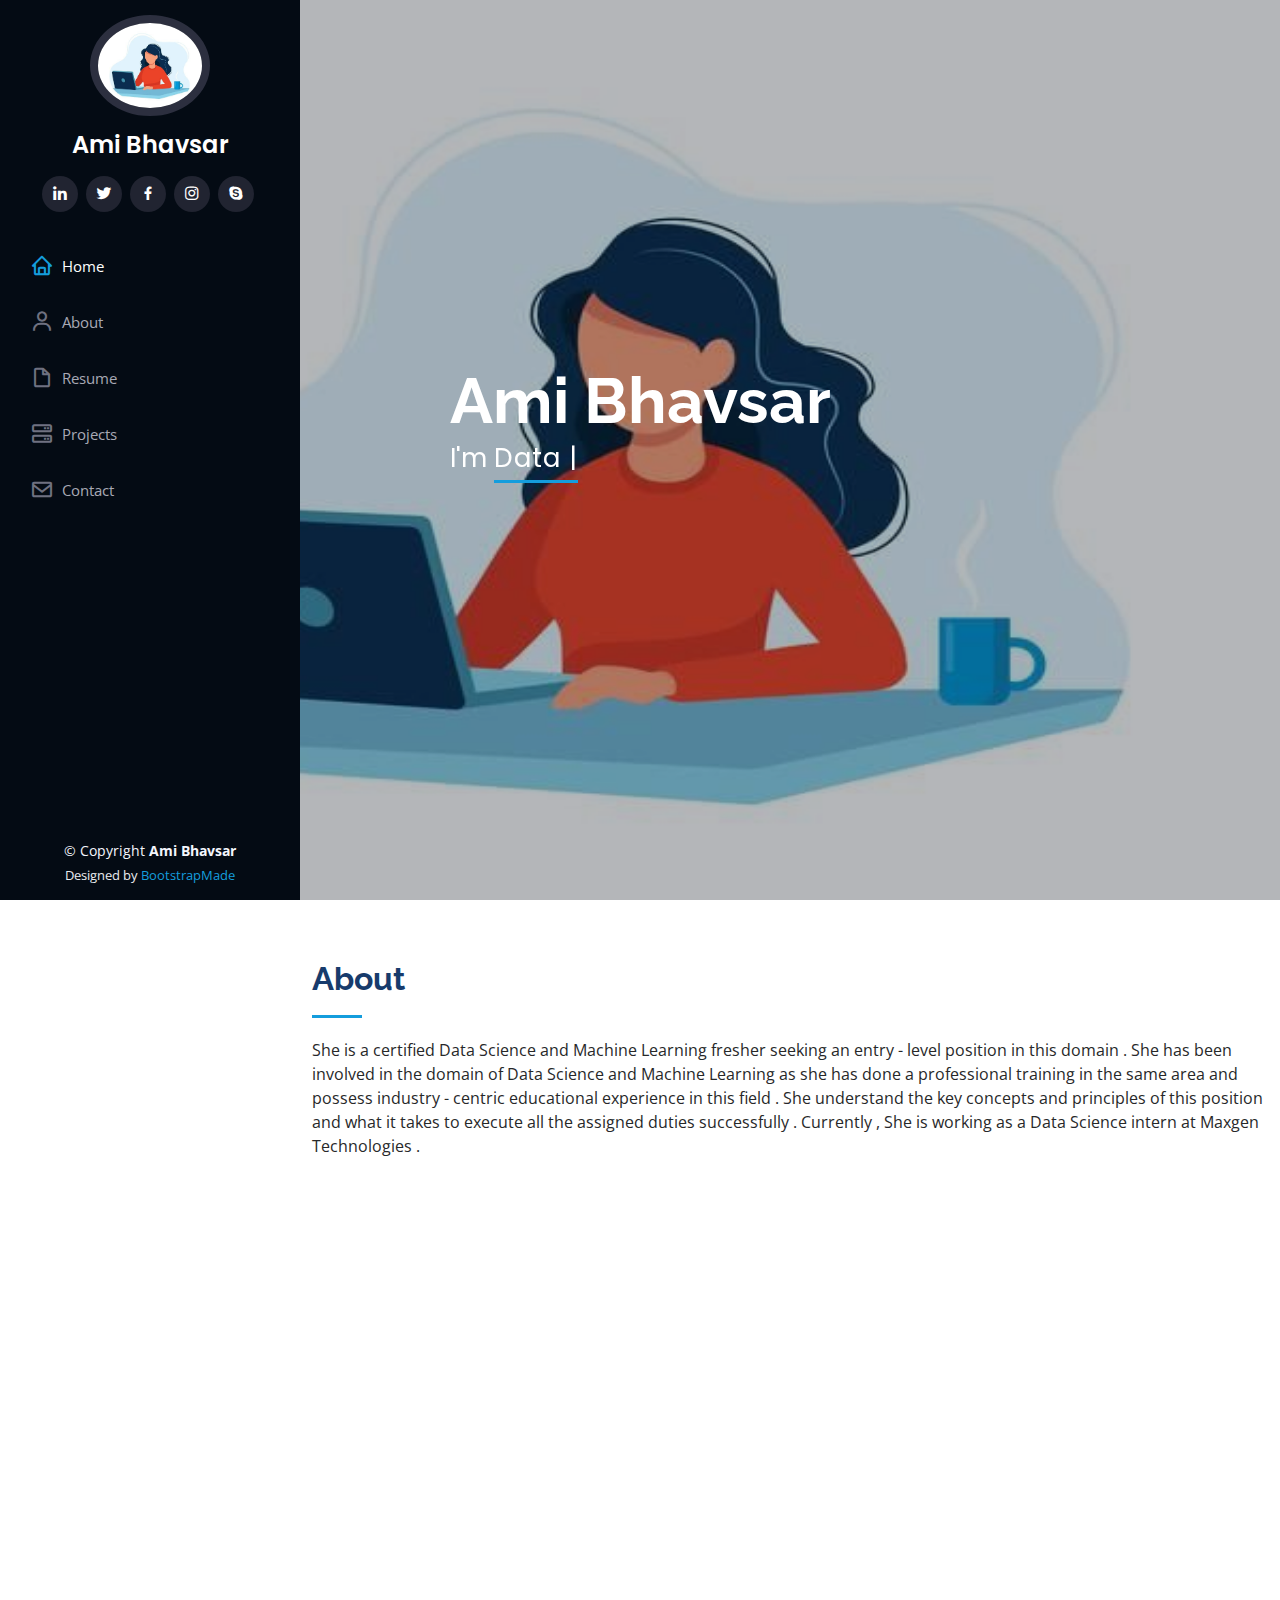
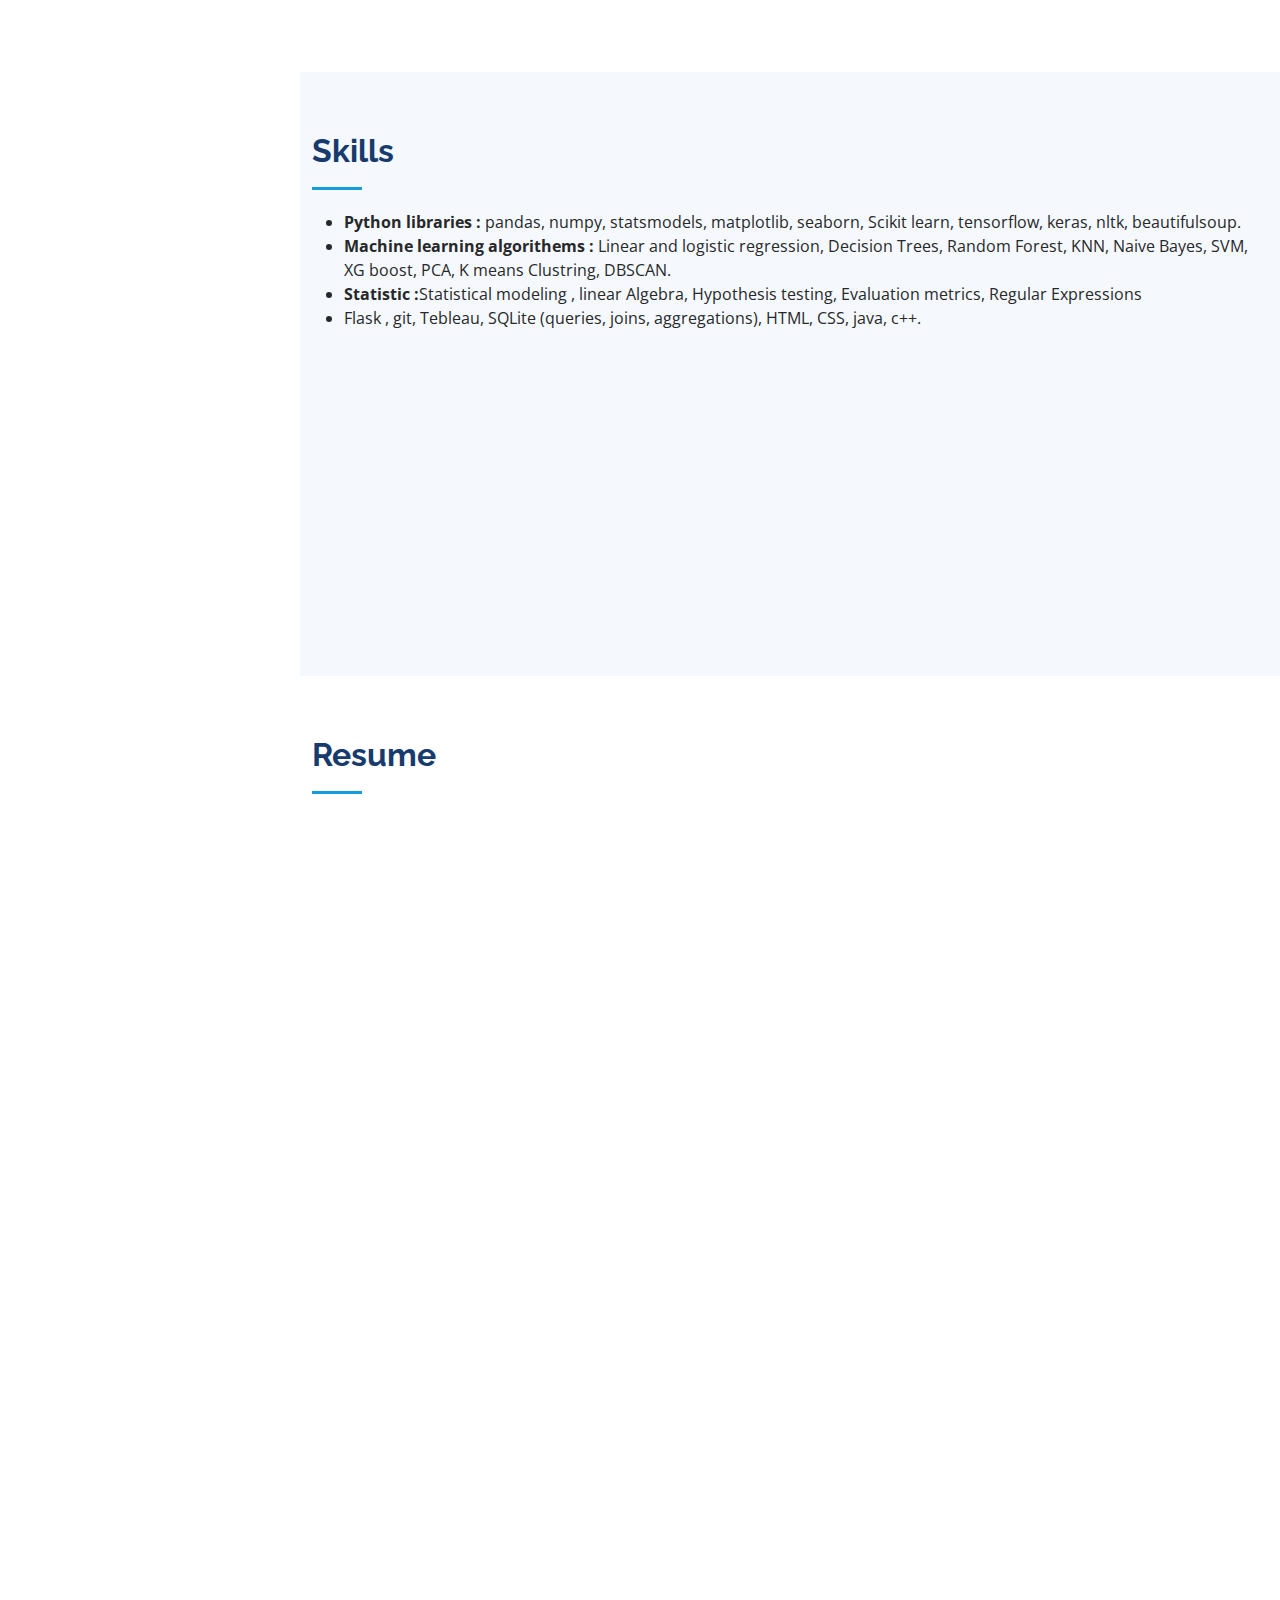
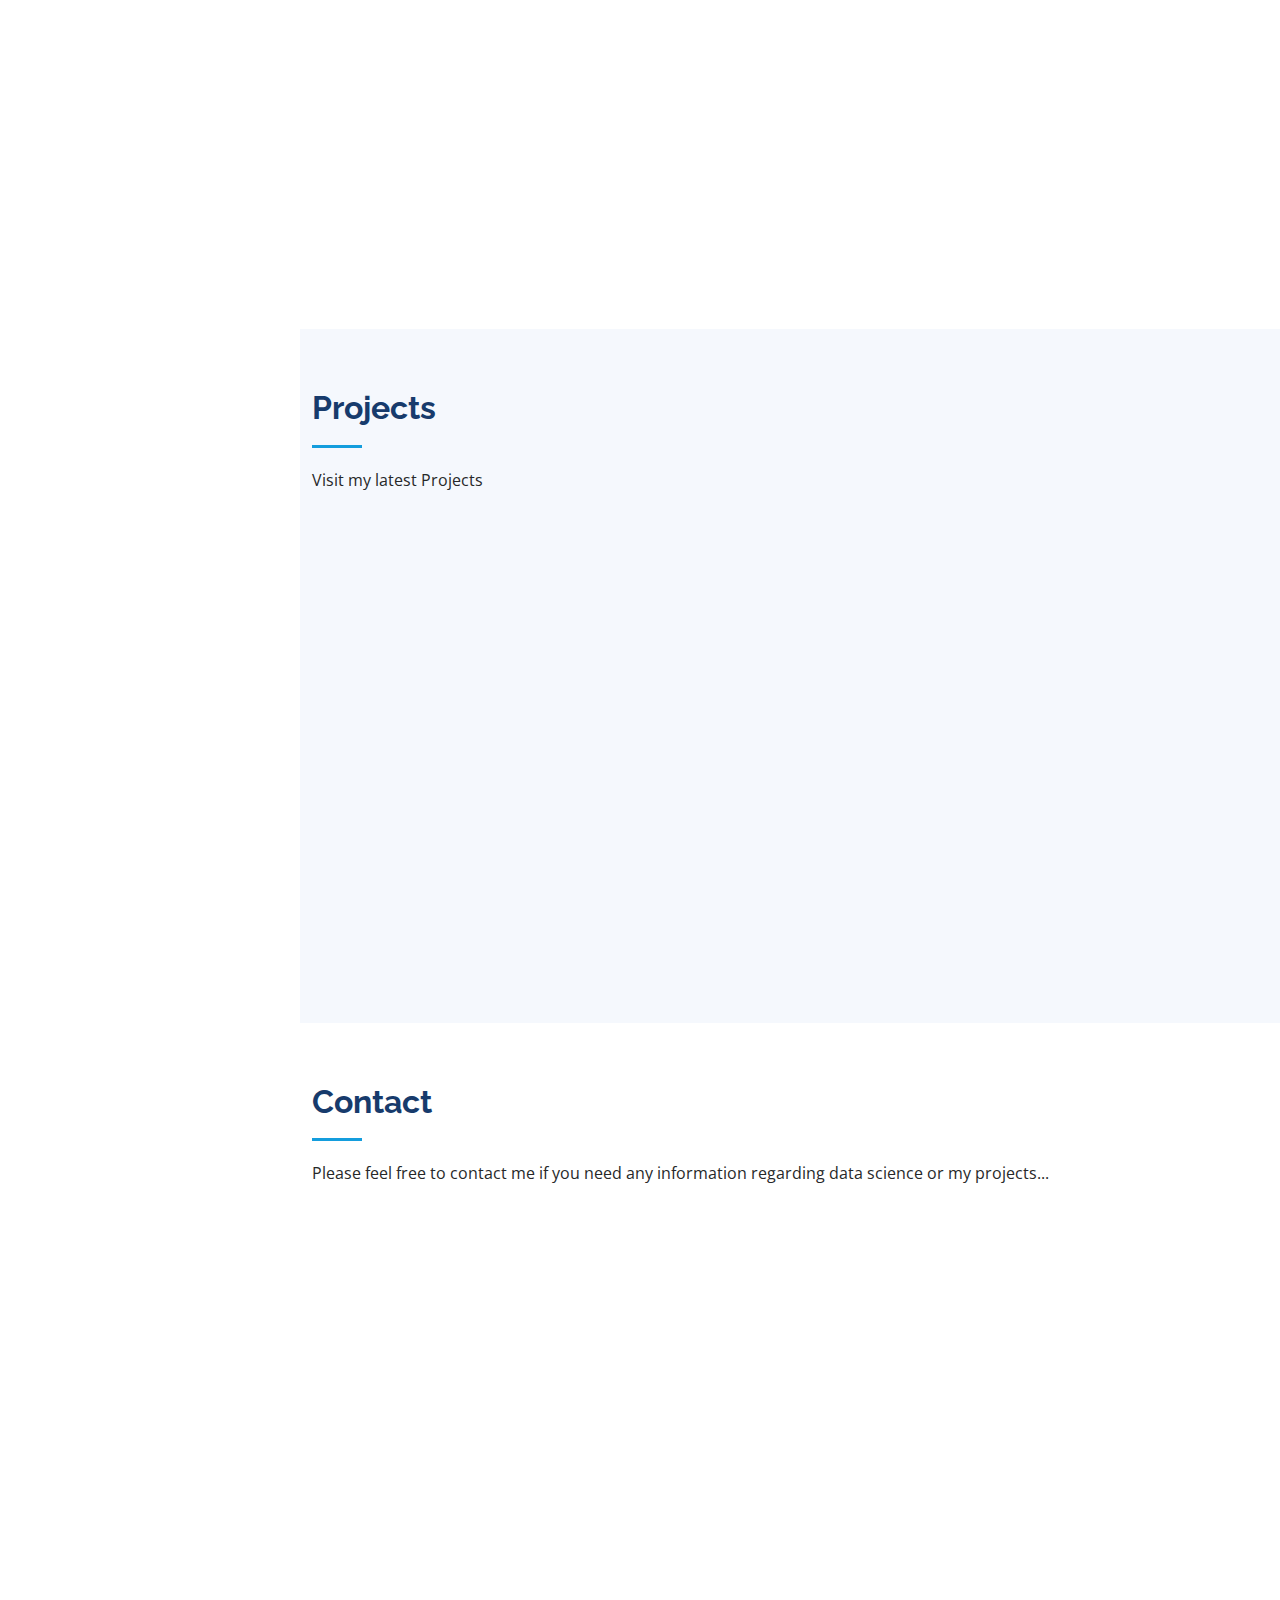
<file: index.html>
<!DOCTYPE html>
<html lang="en">

<head>
  <meta charset="utf-8">
  <meta content="width=device-width, initial-scale=1.0" name="viewport">

  <title>Ami's ePortfolio </title>
  <meta content="" name="description">
  <meta content="" name="keywords">

  <!-- Favicons -->
  <link href="assets/img/ami-logo.png" rel="icon">
  <link href="assets/img/ami-logo.png" rel="apple-touch-icon">

  <!-- Google Fonts -->
  <link href="https://fonts.googleapis.com/css?family=Open+Sans:300,300i,400,400i,600,600i,700,700i|Raleway:300,300i,400,400i,500,500i,600,600i,700,700i|Poppins:300,300i,400,400i,500,500i,600,600i,700,700i" rel="stylesheet">

  <!-- Vendor CSS Files -->
  <link href="assets/vendor/aos/aos.css" rel="stylesheet">
  <link href="assets/vendor/bootstrap/css/bootstrap.min.css" rel="stylesheet">
  <link href="assets/vendor/bootstrap-icons/bootstrap-icons.css" rel="stylesheet">
  <link href="assets/vendor/boxicons/css/boxicons.min.css" rel="stylesheet">
  <link href="assets/vendor/glightbox/css/glightbox.min.css" rel="stylesheet">
  <link href="assets/vendor/swiper/swiper-bundle.min.css" rel="stylesheet">

  <!-- Template Main CSS File -->
  <link href="assets/css/style.css" rel="stylesheet">

</head>

<body>

  <!-- ======= Mobile nav toggle button ======= -->
  <i class="bi bi-list mobile-nav-toggle d-xl-none"></i>

  <!-- ======= Header ======= -->
  <header id="header">
    <div class="d-flex flex-column">

      <div class="profile">
        <img src="assets/img/Amibg.jpg" alt="" class="img-fluid rounded-circle">
        <h1 class="text-light"><a href="index.html">Ami Bhavsar</a></h1>
        <div class="social-links mt-3 text-center">
          <a href="https://www.linkedin.com/in/ami-bhavsar-95348119a" class="linkedin"><i class="bx bxl-linkedin"></i></a>
          <a href="buffer.html" class="twitter"><i class="bx bxl-twitter"></i></a>
          <a href="buffer.html" class="facebook"><i class="bx bxl-facebook"></i></a>
          <a href="buffer.html" class="instagram"><i class="bx bxl-instagram"></i></a>
          <a href="buffer.html" class="google-plus"><i class="bx bxl-skype"></i></a>
        </div>
      </div>

      <nav id="navbar" class="nav-menu navbar">
        <ul>
          <li><a href="#hero" class="nav-link scrollto active"><i class="bx bx-home"></i> <span>Home</span></a></li>
          <li><a href="#about" class="nav-link scrollto"><i class="bx bx-user"></i> <span>About</span></a></li>
          <li><a href="#resume" class="nav-link scrollto"><i class="bx bx-file-blank"></i> <span>Resume</span></a></li>
  <!--        <li><a href="#portfolio" class="nav-link scrollto"><i class="bx bx-book-content"></i> <span>Portfolio</span></a></li>
-->          <li><a href="#services" class="nav-link scrollto"><i class="bx bx-server"></i> <span>Projects</span></a></li>
          <li><a href="#contact" class="nav-link scrollto"><i class="bx bx-envelope"></i> <span>Contact</span></a></li>
        </ul>
      </nav><!-- .nav-menu -->
    </div>
  </header><!-- End Header -->

  <!-- ======= Hero Section ======= -->
  <section id="hero" class="d-flex flex-column justify-content-center align-items-center">
    <div class="hero-container" data-aos="fade-in">
      <h1>Ami Bhavsar</h1>
      <p>I'm <span class="typed" data-typed-items="Data Science enthusiast, Data Analyst, Machine Learning Engineer "></span></p>
    </div>
  </section><!-- End Hero -->

  <main id="main">

    <!-- ======= About Section ======= -->
    <section id="about" class="about">
      <div class="container">

        <div class="section-title">
          <h2>About</h2>
          <p> She is a certified Data Science and Machine Learning fresher seeking an entry - level position in this domain . She has been involved in the domain of Data Science and Machine Learning as she has done a professional training in the same area and possess industry - centric educational experience in this field . She understand the key concepts and principles of this position and what it takes to execute all the assigned duties successfully . Currently , She is working as a Data Science intern at Maxgen Technologies .  
          </p>
        </div>

        <div class="row">
          <div class="col-lg-4" data-aos="fade-right">
            <img src="assets/img/IMG_20220104_150506.jpg" class="img-fluid" alt="profile pic" style="object-fit: contain; width: 80%; height: 80%;  object-position: center; "/>
          </div>
          <div class="col-lg-8 pt-4 pt-lg-0 content" data-aos="fade-left">
            <h3>Aspiring Data Scientist </h3>
            <p class="fst-italic">
              I am highly analytical , data - oriented , and calculative . I have a habit of analyzing the outcomes before making any decision . 
            </p>
            <div class="row">
              <div class="col-lg-6">
                <ul>
                  <!--
                  <li><i class="bi bi-chevron-right"></i> <strong>Birthday:</strong> <span>14 April 2002</span></li>
                  <li><i class="bi bi-chevron-right"></i> <strong>Website:</strong> <span>www.example.com</span></li>
                  -->
                  <li><i class="bi bi-chevron-right"></i> <strong>Name:</strong> <span>Bhavsar Ami Bharatbhai</span></li>
                  <li><i class="bi bi-chevron-right"></i> <strong>Age:</strong> <span>21</span></li>
                  <li><i class="bi bi-chevron-right"></i> <strong>Phone:</strong> <span>+91 9664696445</span></li>
                  <li><i class="bi bi-chevron-right"></i> <strong>City:</strong> <span>Ahmedabad, India</span></li>
                </ul>
              </div>
              <div class="col-lg-6">
                <ul>
                  <li><i class="bi bi-chevron-right"></i> <strong>Email id:</strong> <span>amibhavsar1404@gmail.com</span></li>
                  <li><i class="bi bi-chevron-right"></i> <strong>Degree:</strong> <span>BE (Computer Engineer) </span></li>
                  <li><i class="bi bi-chevron-right"></i> <strong>LinkedIn:</strong> <span>https://www.linkedin.com/in/ami-bhavsar-95348119a</span></li>
                  <li><i class="bi bi-chevron-right"></i> <strong>Freelance:</strong> <span>Available</span></li>
                </ul>
              </div>
            </div>
            <p>
              My capability and experience will ensure my success in this role . I am open to work as a junior Data Scientist or a Data Analyst . I'm a person who is positive in all aspects of my life. I'm strongly believe in the power of community and sharing knowledge.
            </p>
          </div>
        </div>

      </div>
    </section><!-- End About Section -->

    <!-- ======= Facts Section ======= 
    <section id="facts" class="facts">
      <div class="container">

        <div class="section-title">
          <h2>Facts</h2>
          <p>Magnam dolores commodi suscipit. Necessitatibus eius consequatur ex aliquid fuga eum quidem. Sit sint consectetur velit. Quisquam quos quisquam cupiditate. Et nemo qui impedit suscipit alias ea. Quia fugiat sit in iste officiis commodi quidem hic quas.</p>
        </div>

        <div class="row no-gutters">

          <div class="col-lg-3 col-md-6 d-md-flex align-items-md-stretch" data-aos="fade-up">
            <div class="count-box">
              <i class="bi bi-emoji-smile"></i>
              <span data-purecounter-start="0" data-purecounter-end="232" data-purecounter-duration="1" class="purecounter"></span>
              <p><strong>Happy Clients</strong> consequuntur quae</p>
            </div>
          </div>

          <div class="col-lg-3 col-md-6 d-md-flex align-items-md-stretch" data-aos="fade-up" data-aos-delay="100">
            <div class="count-box">
              <i class="bi bi-journal-richtext"></i>
              <span data-purecounter-start="0" data-purecounter-end="521" data-purecounter-duration="1" class="purecounter"></span>
              <p><strong>Projects</strong> adipisci atque cum quia aut</p>
            </div>
          </div>

          <div class="col-lg-3 col-md-6 d-md-flex align-items-md-stretch" data-aos="fade-up" data-aos-delay="200">
            <div class="count-box">
              <i class="bi bi-headset"></i>
              <span data-purecounter-start="0" data-purecounter-end="1453" data-purecounter-duration="1" class="purecounter"></span>
              <p><strong>Hours Of Support</strong> aut commodi quaerat</p>
            </div>
          </div>

          <div class="col-lg-3 col-md-6 d-md-flex align-items-md-stretch" data-aos="fade-up" data-aos-delay="300">
            <div class="count-box">
              <i class="bi bi-people"></i>
              <span data-purecounter-start="0" data-purecounter-end="32" data-purecounter-duration="1" class="purecounter"></span>
              <p><strong>Hard Workers</strong> rerum asperiores dolor</p>
            </div>
          </div>

        </div>

      </div>
    </section> 
    End Facts Section -->

    <!-- ======= Skills Section ======= -->
    <section id="skills" class="skills section-bg">
      <div class="container">

        <div class="section-title">
          <h2>Skills</h2>
          <ul>
            <li><strong>Python libraries :</strong> pandas, numpy, statsmodels, matplotlib, seaborn, Scikit learn, tensorflow, keras, nltk, beautifulsoup.</li>
            <li><strong>Machine learning algorithems :</strong> Linear and logistic regression, Decision Trees, Random Forest, KNN, Naive Bayes, SVM, XG boost, PCA, K means Clustring, DBSCAN. </li>
            <li><strong>Statistic :</strong>Statistical modeling , linear Algebra, Hypothesis testing, Evaluation metrics, Regular Expressions</li>
            <li> Flask , git, Tebleau, SQLite (queries, joins, aggregations), HTML, CSS, java, c++.</li>
          </ul>
        </div>

        <div class="row skills-content">

          <div class="col-lg-6" data-aos="fade-up">

            <div class="progress">
              <span class="skill">Python <i class="val">85%</i></span>
              <div class="progress-bar-wrap">
                <div class="progress-bar" role="progressbar" aria-valuenow="85" aria-valuemin="0" aria-valuemax="100"></div>
              </div>
            </div>

            <div class="progress">
              <span class="skill">Statistics<i class="val">70%</i></span>
              <div class="progress-bar-wrap">
                <div class="progress-bar" role="progressbar" aria-valuenow="70" aria-valuemin="0" aria-valuemax="100"></div>
              </div>
            </div>

            <div class="progress">
              <span class="skill">Machine learning<i class="val">80%</i></span>
              <div class="progress-bar-wrap">
                <div class="progress-bar" role="progressbar" aria-valuenow="80" aria-valuemin="0" aria-valuemax="100"></div>
              </div>
            </div>

            <div class="progress">
              <span class="skill">Deep learning<i class="val">55%</i></span>
              <div class="progress-bar-wrap">
                <div class="progress-bar" role="progressbar" aria-valuenow="55" aria-valuemin="0" aria-valuemax="100"></div>
              </div>
            </div>

            

          </div>

          <div class="col-lg-6" data-aos="fade-up" data-aos-delay="100">

            <div class="progress">
              <span class="skill">SQLite<i class="val">65%</i></span>
              <div class="progress-bar-wrap">
                <div class="progress-bar" role="progressbar" aria-valuenow="65" aria-valuemin="0" aria-valuemax="100"></div>
              </div>
            </div>

            <div class="progress">
              <span class="skill">Flask <i class="val">70%</i></span>
              <div class="progress-bar-wrap">
                <div class="progress-bar" role="progressbar" aria-valuenow="70" aria-valuemin="0" aria-valuemax="100"></div>
              </div>
            </div>

            <div class="progress">
              <span class="skill">Power Bi<i class="val">55%</i></span>
              <div class="progress-bar-wrap">
                <div class="progress-bar" role="progressbar" aria-valuenow="55" aria-valuemin="0" aria-valuemax="100"></div>
              </div>
            </div>

            <div class="progress">
              <span class="skill">Excel<i class="val">90%</i></span>
              <div class="progress-bar-wrap">
                <div class="progress-bar" role="progressbar" aria-valuenow="90" aria-valuemin="0" aria-valuemax="100"></div>
              </div>
            </div>

          </div>

        </div>

      </div>
    </section><!-- End Skills Section -->

    <!-- ======= Resume Section ======= -->
    <section id="resume" class="resume">
      <div class="container">

        <div class="section-title">
          <h2>Resume</h2>
          <p></p>
        </div>

        <div class="row">
          <div class="col-lg-6" data-aos="fade-up">
            <h3 class="resume-title">Sumary</h3>
            <div class="resume-item pb-0">
              <h4>Ami Bhavsar</h4>
              <p><em>Highly motivated , detail oriented and
                organized indiviual with looking to pursue
                my career as a Data Science in an
                organization where I can be an astute
                learner and utilize my skills and
                knowledge for the betterment and growth
                of the organization and reward myself
                with job satisfaction.</em></p>
              <ul>
                <li>Computer Engineer Student &amp; Data science intern at Maxgen Technologies</li>
                <li>Ahmedabad , Gujarat</li>
                <li>+91 96646 96445</li>
                <li>amibhavsar1404@gmail.com</li>
                <li>https://www.linkedin.com/in/ami-bhavsar-95348119a</li>
              </ul>
            </div>

            <h3 class="resume-title">Education</h3>
            
            <div class="resume-item">
              <h4>Bachelor of Engineering | Computer Engineering</h4>
              <h5>2019 - 2023</h5>
              <p><em>Government Engineering College, Gandhinagar</em></p>
              <p><ul> 
                <li>Taking up specialization courses in data science tobroaden skill set.</li>
                <li>i got 7.85 CPI till now and i will do my best in later sems.</li>
                </ul>
              </p>
            </div>
            <div class="resume-item">
              <h4>10th Board &amp; 12th Board</h4>
              <h5>2017 - 2019</h5>
              <p><em>Shree Agrasen High School, Ahmedabad</em></p>
              <p><ul>
                <li>I had owned Secondary School Certificate with 85.83 persantage in 2017.</li>
                <li>i had owned Higher Secondary Certificate with 80.91 persantage in 2019.</li> 
              </div>
          </div>
          <div class="col-lg-6" data-aos="fade-up" data-aos-delay="100">
            <h3 class="resume-title">Professional Experience</h3>
            <div class="resume-item">
              <h4>Data Science Intern </h4>
              <h5>May 2022 - Present</h5>
              <p><em>Maxgen technologies Pvt. Ltd., Ahmedabad , India </em></p>
              <ul>
                <li>i learned python to design , build and evaluate machine learning models for pridictive learning.</li>
                <li>i also learned statistical analysis with differnt types of vizualization and data mining to build scalable and innovative solution </li>
                <li>Worked on more than 5 projects or tasks at a given time .</li>
                
              </ul>
            </div>
            <div class="resume-item">
              <h4>Data scientist and Machine learning</h4>
              <h5>November 2021 - January 2022</h5>
              <p><em>TwoWaits Technologies, Noida ,India</em></p>
              <ul>
                <li>Develop a IPL score Prediction Project using
                  Machine Learning. </li>
                <li>Deeply study about Python, NumPy, Pandas,
                  Naive Bayes, Logistic Regression, Liner
                  Regression, Decision Tree and Random
                  Forest, NLP and more</li>
                
              </ul>
            </div>
            <div class="resume-item">
              <h4>Nijja's Entrepreneurs ( Campus Ambassador )</h4>
              <h5>April 2021 - November 2021</h5>
              <p><em>Coding Ninjas, New Delhi ,India</em></p>
              <ul>
                <li>Created graphic design, presentations and production communication materials</li>
                <li>won some weekly competitons </li>
                <li>Interact with top faculty and industry stalwarts at CN</li>
                <li>Improved Social Skill, communication.</li>
                 <li> Modifies code to fix errors as tutor.</li>
                
              </ul>
            </div>
          </div>
        </div>

      </div>
    </section><!-- End Resume Section -->

    <!-- ======= Portfolio Section ======= 
    <section id="portfolio" class="portfolio section-bg">
      <div class="container">

        <div class="section-title">
          <h2>Portfolio</h2>
          <p>Magnam dolores commodi suscipit. Necessitatibus eius consequatur ex aliquid fuga eum quidem. Sit sint consectetur velit. Quisquam quos quisquam cupiditate. Et nemo qui impedit suscipit alias ea. Quia fugiat sit in iste officiis commodi quidem hic quas.</p>
        </div>

        <div class="row" data-aos="fade-up">
          <div class="col-lg-12 d-flex justify-content-center">
            <ul id="portfolio-flters">
              <li data-filter="*" class="filter-active">All</li>
              <li data-filter=".filter-app">App</li>
              <li data-filter=".filter-card">Card</li>
              <li data-filter=".filter-web">Web</li>
            </ul>
          </div>
        </div>

        <div class="row portfolio-container" data-aos="fade-up" data-aos-delay="100">

          <div class="col-lg-4 col-md-6 portfolio-item filter-app">
            <div class="portfolio-wrap">
              <img src="assets/img/portfolio/portfolio-1.jpg" class="img-fluid" alt="">
              <div class="portfolio-links">
                <a href="assets/img/portfolio/portfolio-1.jpg" data-gallery="portfolioGallery" class="portfolio-lightbox" title="App 1"><i class="bx bx-plus"></i></a>
                <a href="portfolio-details.html" title="More Details"><i class="bx bx-link"></i></a>
              </div>
            </div>
          </div>

          <div class="col-lg-4 col-md-6 portfolio-item filter-web">
            <div class="portfolio-wrap">
              <img src="assets/img/portfolio/portfolio-2.jpg" class="img-fluid" alt="">
              <div class="portfolio-links">
                <a href="assets/img/portfolio/portfolio-2.jpg" data-gallery="portfolioGallery" class="portfolio-lightbox" title="Web 3"><i class="bx bx-plus"></i></a>
                <a href="portfolio-details.html" title="More Details"><i class="bx bx-link"></i></a>
              </div>
            </div>
          </div>

          <div class="col-lg-4 col-md-6 portfolio-item filter-app">
            <div class="portfolio-wrap">
              <img src="assets/img/portfolio/portfolio-3.jpg" class="img-fluid" alt="">
              <div class="portfolio-links">
                <a href="assets/img/portfolio/portfolio-3.jpg" data-gallery="portfolioGallery" class="portfolio-lightbox" title="App 2"><i class="bx bx-plus"></i></a>
                <a href="portfolio-details.html" title="More Details"><i class="bx bx-link"></i></a>
              </div>
            </div>
          </div>

          <div class="col-lg-4 col-md-6 portfolio-item filter-card">
            <div class="portfolio-wrap">
              <img src="assets/img/portfolio/portfolio-4.jpg" class="img-fluid" alt="">
              <div class="portfolio-links">
                <a href="assets/img/portfolio/portfolio-4.jpg" data-gallery="portfolioGallery" class="portfolio-lightbox" title="Card 2"><i class="bx bx-plus"></i></a>
                <a href="portfolio-details.html" title="More Details"><i class="bx bx-link"></i></a>
              </div>
            </div>
          </div>

          <div class="col-lg-4 col-md-6 portfolio-item filter-web">
            <div class="portfolio-wrap">
              <img src="assets/img/portfolio/portfolio-5.jpg" class="img-fluid" alt="">
              <div class="portfolio-links">
                <a href="assets/img/portfolio/portfolio-5.jpg" data-gallery="portfolioGallery" class="portfolio-lightbox" title="Web 2"><i class="bx bx-plus"></i></a>
                <a href="portfolio-details.html" title="More Details"><i class="bx bx-link"></i></a>
              </div>
            </div>
          </div>

          <div class="col-lg-4 col-md-6 portfolio-item filter-app">
            <div class="portfolio-wrap">
              <img src="assets/img/portfolio/portfolio-6.jpg" class="img-fluid" alt="">
              <div class="portfolio-links">
                <a href="assets/img/portfolio/portfolio-6.jpg" data-gallery="portfolioGallery" class="portfolio-lightbox" title="App 3"><i class="bx bx-plus"></i></a>
                <a href="portfolio-details.html" title="More Details"><i class="bx bx-link"></i></a>
              </div>
            </div>
          </div>

          <div class="col-lg-4 col-md-6 portfolio-item filter-card">
            <div class="portfolio-wrap">
              <img src="assets/img/portfolio/portfolio-7.jpg" class="img-fluid" alt="">
              <div class="portfolio-links">
                <a href="assets/img/portfolio/portfolio-7.jpg" data-gallery="portfolioGallery" class="portfolio-lightbox" title="Card 1"><i class="bx bx-plus"></i></a>
                <a href="portfolio-details.html" title="More Details"><i class="bx bx-link"></i></a>
              </div>
            </div>
          </div>

          <div class="col-lg-4 col-md-6 portfolio-item filter-card">
            <div class="portfolio-wrap">
              <img src="assets/img/portfolio/portfolio-8.jpg" class="img-fluid" alt="">
              <div class="portfolio-links">
                <a href="assets/img/portfolio/portfolio-8.jpg" data-gallery="portfolioGallery" class="portfolio-lightbox" title="Card 3"><i class="bx bx-plus"></i></a>
                <a href="portfolio-details.html" title="More Details"><i class="bx bx-link"></i></a>
              </div>
            </div>
          </div>

          <div class="col-lg-4 col-md-6 portfolio-item filter-web">
            <div class="portfolio-wrap">
              <img src="assets/img/portfolio/portfolio-9.jpg" class="img-fluid" alt="">
              <div class="portfolio-links">
                <a href="assets/img/portfolio/portfolio-9.jpg" data-gallery="portfolioGallery" class="portfolio-lightbox" title="Web 3"><i class="bx bx-plus"></i></a>
                <a href="portfolio-details.html" title="More Details"><i class="bx bx-link"></i></a>
              </div>
            </div>
          </div>

        </div>

      </div>
    </section><!-- End Portfolio Section -->

    <!-- ======= Services Section ======= -->
    <section id="services" class=" section-bg"  >
      
      <div class="container">

        <div class="section-title">
          <h2>Projects</h2>
          <p> Visit my latest Projects</p>
        </div>

        <div class="row">
          <div class="col-lg-4 col-md-6 icon-box" data-aos="fade-up" > 
          <div class="icon"></div>     
            <h4 class="title"><a href="https://github.com/AmiBhavsar/Market-Mix-Model">Market Mix Model</a></h4>
            <p class="description"> To keep a business running , spending money on advertising is crucial, but half the money is just wasted and trouble is they dont know which half. to solve this problem ,i created a small MMM that allowed us to break down the observed sales into shares.
            </p>
          </div>

          <div class="col-lg-4 col-md-6 icon-box" data-aos="fade-up" data-aos-delay="100">
            <div class="icon"></div>
            <h4 class="title"><a href="https://github.com/AmiBhavsar/WhatsApp-Chat-Analysis">Watsapp chat Analysis</a></h4>
            <p class="description">I did Data Analysis on a Whatsapp group chat and find out intresting insights about who is most active, who are ghosts(the one who do no reply , my sleep schedule, the most used emoji, the most active time of the day.
            </p>
          </div>
          <div class="col-lg-4 col-md-6 icon-box" data-aos="fade-up" data-aos-delay="200">
            <div class="icon"></div>
            <h4 class="title"><a href="https://github.com/AmiBhavsar/Movie-recamandation-system">Movie recamandation system</a></h4>
            <p class="description"> Movie recamandation system is a Flask web application. this project recommends movies best suited for user as per their age and gender and also as per genres they prefer to watch.</p>
          </div>
          <div class="col-lg-4 col-md-6 icon-box" data-aos="fade-up" data-aos-delay="300">
            <div class="icon"></div>
            <h4 class="title"><a href="https://github.com/AmiBhavsar/Email-Spam-Detection"> Email Spam Detection</a></h4>
            <p class="description">Emailis one of the important tool for communication. to have effictive Communication, spam Filterring is one of the important feature. By using NLTK library i done word stemming , word embedding and word lemmatization. </p>
          </div>
          <div class="col-lg-4 col-md-6 icon-box" data-aos="fade-up" data-aos-delay="400">
            <div class="icon">
            <h4 class="title"><a href="https://github.com/AmiBhavsar/My-AI-Assistant"> My AI Assistant</a></h4>
            <p class="description"> This Python personal Assistant which is a Voice Activated Desktop Assistant. we can send Email , paly music , Search somthing on Wikipedia , open Youtube sie in browse by saying that.</p>
            </div>
          </div>
          <div class="col-lg-4 col-md-6 icon-box" data-aos="fade-up" data-aos-delay="500">
            <div class="icon"></div>
            <h4 class="title"><a href="https://github.com/AmiBhavsar/FLIGHT-PRICE-PRIDICTION"> Flight Price Pridiction</a></h4>
            <p class="description"> Flight booking systems are dynemic in nature. They depand on alot of features like airline company, source, Destination, Duration, etc.. i use machine learning algorithms on a a dataset based on the above parameter to predict flight prices.</p>
          </div>
        </div>

      </div>
    </section><!-- End Services Section -->

    <!-- ======= Testimonials Section ======= 
    <section id="testimonials" class="testimonials section-bg">
      <div class="container">

        <div class="section-title">
          <h2>Motivation </h2>
          <p> wait</p>
        </div>

        <div class="testimonials-slider swiper" data-aos="fade-up" data-aos-delay="100">
          <div class="swiper-wrapper">

            <div class="swiper-slide">
              <div class="testimonial-item" data-aos="fade-up">
                <p>
                  <i class="bx bxs-quote-alt-left quote-icon-left"></i>
                  Proin iaculis purus consequat sem cure digni ssim donec porttitora entum suscipit rhoncus. Accusantium quam, ultricies eget id, aliquam eget nibh et. Maecen aliquam, risus at semper.
                  <i class="bx bxs-quote-alt-right quote-icon-right"></i>
                </p>
                <img src="assets/img/testimonials/testimonials-1.jpg" class="testimonial-img" alt="">
                <h3>Saul Goodman</h3>
                <h4>Ceo &amp; Founder</h4>
              </div>
            </div><!-- End testimonial item -->
<!--
            <div class="swiper-slide">
              <div class="testimonial-item" data-aos="fade-up" data-aos-delay="100">
                <p>
                  <i class="bx bxs-quote-alt-left quote-icon-left"></i>
                  Export tempor illum tamen malis malis eram quae irure esse labore quem cillum quid cillum eram malis quorum velit fore eram velit sunt aliqua noster fugiat irure amet legam anim culpa.
                  <i class="bx bxs-quote-alt-right quote-icon-right"></i>
                </p>
                <img src="assets/img/testimonials/testimonials-2.jpg" class="testimonial-img" alt="">
                <h3>Sara Wilsson</h3>
                <h4>Designer</h4>
              </div>
            </div><!-- End testimonial item -->
<!--
            <div class="swiper-slide">
              <div class="testimonial-item" data-aos="fade-up" data-aos-delay="200">
                <p>
                  <i class="bx bxs-quote-alt-left quote-icon-left"></i>
                  Enim nisi quem export duis labore cillum quae magna enim sint quorum nulla quem veniam duis minim tempor labore quem eram duis noster aute amet eram fore quis sint minim.
                  <i class="bx bxs-quote-alt-right quote-icon-right"></i>
                </p>
                <img src="assets/img/testimonials/testimonials-3.jpg" class="testimonial-img" alt="">
                <h3>Jena Karlis</h3>
                <h4>Store Owner</h4>
              </div>
            </div><!-- End testimonial item -->
<!--
            <div class="swiper-slide">
              <div class="testimonial-item" data-aos="fade-up" data-aos-delay="300">
                <p>
                  <i class="bx bxs-quote-alt-left quote-icon-left"></i>
                  Fugiat enim eram quae cillum dolore dolor amet nulla culpa multos export minim fugiat minim velit minim dolor enim duis veniam ipsum anim magna sunt elit fore quem dolore labore illum veniam.
                  <i class="bx bxs-quote-alt-right quote-icon-right"></i>
                </p>
                <img src="assets/img/testimonials/testimonials-4.jpg" class="testimonial-img" alt="">
                <h3>Matt Brandon</h3>
                <h4>Freelancer</h4>
              </div>
            </div><!-- End testimonial item -->
<!--
            <div class="swiper-slide">
              <div class="testimonial-item" data-aos="fade-up" data-aos-delay="400">
                <p>
                  <i class="bx bxs-quote-alt-left quote-icon-left"></i>
                  Quis quorum aliqua sint quem legam fore sunt eram irure aliqua veniam tempor noster veniam enim culpa labore duis sunt culpa nulla illum cillum fugiat legam esse veniam culpa fore nisi cillum quid.
                  <i class="bx bxs-quote-alt-right quote-icon-right"></i>
                </p>
                <img src="assets/img/testimonials/testimonials-5.jpg" class="testimonial-img" alt="">
                <h3>John Larson</h3>
                <h4>Entrepreneur</h4>
              </div>
            </div><!-- End testimonial item -->
<!--
          </div>
          <div class="swiper-pagination"></div>
        </div>

      </div>
    </section><!-- End Testimonials Section -->

    <!-- ======= Contact Section ======= -->
    <section id="contact" class="contact">
      <div class="container">

        <div class="section-title">
          <h2>Contact</h2>
          <p> Please feel free to contact me if you need any information regarding data science or my projects... </p>
        </div>

        <div class="row" data-aos="fade-in">
<!--
          <div class="col-lg-5 d-flex align-items-stretch">
            <div class="info">
              <div class="address">
                <i class="bi bi-geo-alt"></i>
                <h4>Location:</h4>
                <p>Ahmedabad , Gujarat, India . 382345</p>
              </div>

              <div class="email">
                <i class="bi bi-envelope"></i>
                <h4>Email:</h4>
                <p>amibhavsar1404@gmail.com</p>
              </div>

              <div class="phone">
                <i class="bi bi-phone"></i>
                <h4>Call:</h4>
                <p>+91 96646 96445</p>
              </div>

              <iframe src="https://www.google.com/maps/embed?pb=!1m14!1m8!1m3!1d12097.433213460943!2d-74.0062269!3d40.7101282!3m2!1i1024!2i768!4f13.1!3m3!1m2!1s0x0%3A0xb89d1fe6bc499443!2sDowntown+Conference+Center!5e0!3m2!1smk!2sbg!4v1539943755621" frameborder="0" style="border:0; width: 100%; height: 290px;" allowfullscreen></iframe>
            </div>

          </div>
-->
          <div class="col-lg-7 mt-5 mt-lg-0 d-flex align-items-stretch">
            <form action="forms/contact.php" method="post" role="form" class="php-email-form">
              <div class="row">
                <div class="form-group col-md-6">
                  <label for="name">Your Name</label>
                  <input type="text" name="name" class="form-control" id="name" required>
                </div>
                <div class="form-group col-md-6">
                  <label for="name">Your Email</label>
                  <input type="email" class="form-control" name="email" id="email" required>
                </div>
              </div>
              <div class="form-group">
                <label for="name">Subject</label>
                <input type="text" class="form-control" name="subject" id="subject" required>
              </div>
              <div class="form-group">
                <label for="name">Message</label>
                <textarea class="form-control" name="message" rows="10" required></textarea>
              </div>
              <div class="my-3">
                <div class="loading">Loading</div>
                <div class="error-message"></div>
                <div class="sent-message">Your message has been sent. Thank you!</div>
              </div>
              <div class="text-center"><button type="submit">Send Message</button></div>
            </form>
          </div>

        </div>

      </div>
    </section><!-- End Contact Section -->

  </main><!-- End #main -->

  <!-- ======= Footer ======= -->
  <footer id="footer">
    <div class="container">
      <div class="copyright">
        &copy; Copyright <strong><span>Ami Bhavsar </span></strong>
      </div>
      <div class="credits">
        <!-- All the links in the footer should remain intact. -->
        <!-- You can delete the links only if you purchased the pro version. -->
        <!-- Licensing information: https://bootstrapmade.com/license/ -->
        <!-- Purchase the pro version with working PHP/AJAX contact form: https://bootstrapmade.com/iportfolio-bootstrap-portfolio-websites-template/ -->
        Designed by <a href="https://bootstrapmade.com/"> BootstrapMade </a>
      </div>
    </div>
  </footer><!-- End  Footer -->

  <a href="#" class="back-to-top d-flex align-items-center justify-content-center"><i class="bi bi-arrow-up-short"></i></a>

  <!-- Vendor JS Files -->
  <script src="assets/vendor/purecounter/purecounter_vanilla.js"></script>
  <script src="assets/vendor/aos/aos.js"></script>
  <script src="assets/vendor/bootstrap/js/bootstrap.bundle.min.js"></script>
  <script src="assets/vendor/glightbox/js/glightbox.min.js"></script>
  <script src="assets/vendor/isotope-layout/isotope.pkgd.min.js"></script>
  <script src="assets/vendor/swiper/swiper-bundle.min.js"></script>
  <script src="assets/vendor/typed.js/typed.min.js"></script>
  <script src="assets/vendor/waypoints/noframework.waypoints.js"></script>
  <script src="assets/vendor/php-email-form/validate.js"></script>

  <!-- Template Main JS File -->
  <script src="assets/js/main.js"></script>

</body>

</html>
</file>
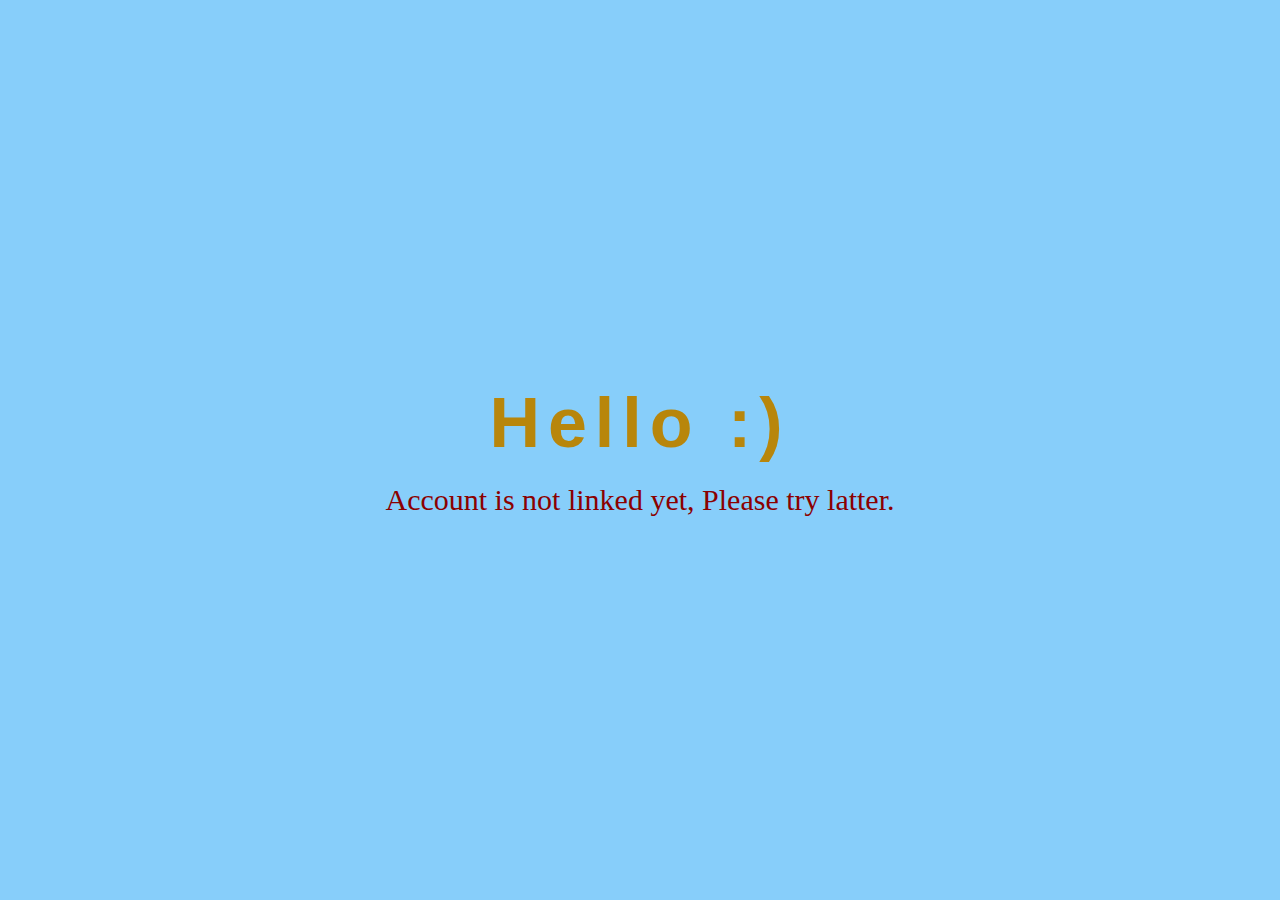
<file: buffer.html>
<!DOCTYPE html>
<html lang="en">

<head>
    <meta charset="UTF-8">
    <meta http-equiv="X-UA-Compatible" content="IE=edge">
    <meta name="viewport" content="width=device-width, initial-scale=1.0">
    <title>Redirecting..</title>
    <style>
        *{
            padding: 0;
            margin: 0;
            font-family: sans-serif;
        }
        body{
            background: lightskyblue;
        }
        .container{
            text-align: center;
            position: absolute;
            top: 50%;
            left: 50%;
            transform: translate(-50%, -50%);
            width: 100%;
        }
        .container span{
            display: block;
        }
        .text1{
            color: darkgoldenrod;
            font-size: 70px;
            font-weight: 700;
            letter-spacing: 8px;
            margin-bottom: 20px;
            background: lightskyblue;
            position: relative;
            animation: text 3s 1;
        }
        .text2 {
            font-size: 30px;
            color: darkred;
            font-family: Georgia, serif;
        }
        @keyframes text{
            0%{
                color: navy;
                margin-bottom: -40px;
            }
            30%{
                letter-spacing: 25px;
                margin-bottom: -40px;
            }
            85%{
                letter-spacing: 8px;
                margin-bottom: -40px;
            }
        } 
    </style>
</head>
<body>
    <div class="container">
        <div class="row">
            <span class="text1"> Hello :) </span>
            <span class="text2"> Account is not linked yet, Please try latter.</span>

        </div>

    </div>
</body>
</html>
</file>
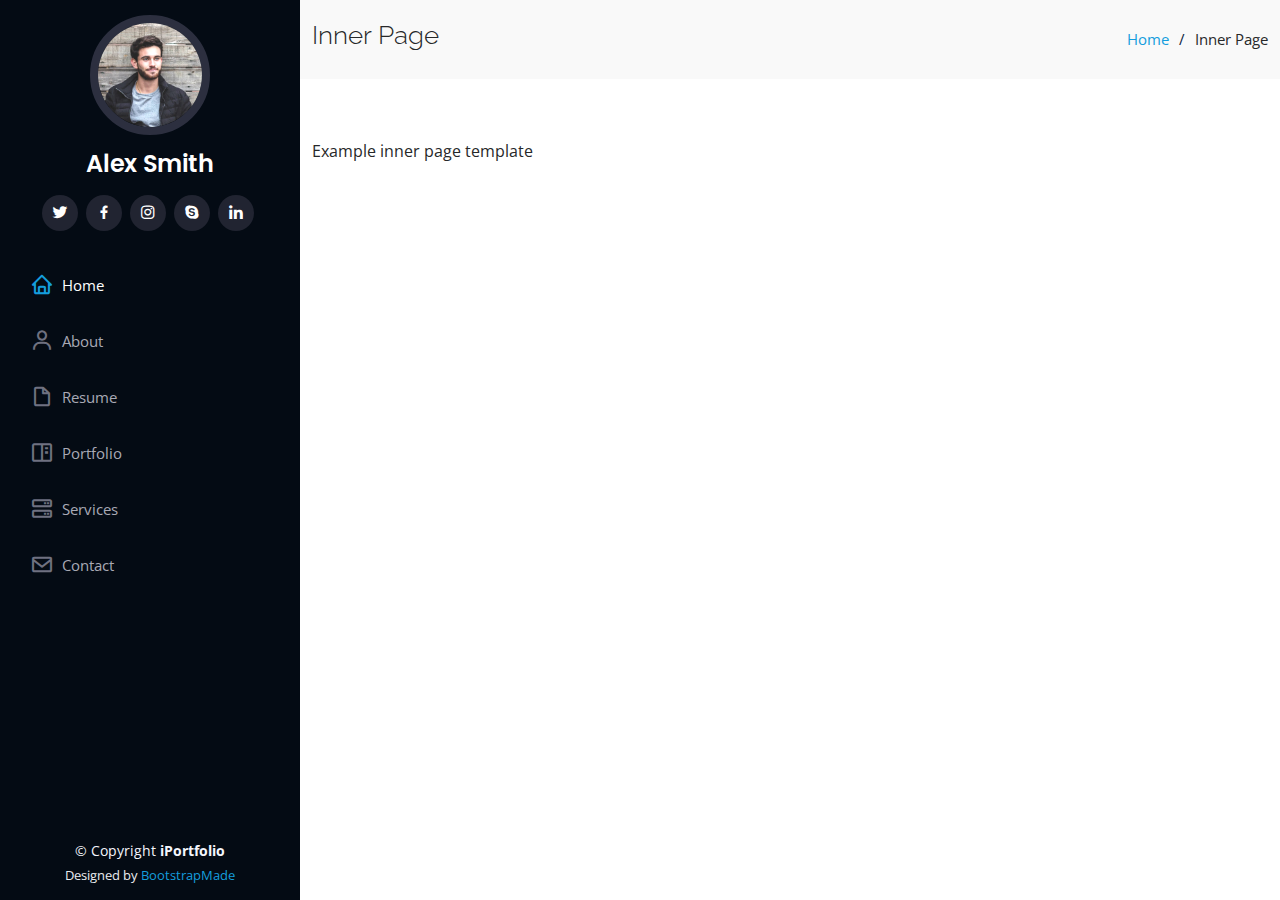
<file: inner-page.html>
<!DOCTYPE html>
<html lang="en">

<head>
  <meta charset="utf-8">
  <meta content="width=device-width, initial-scale=1.0" name="viewport">

  <title>Inner Page - iPortfolio Bootstrap Template</title>
  <meta content="" name="description">
  <meta content="" name="keywords">

  <!-- Favicons -->
  <link href="assets/img/favicon.png" rel="icon">
  <link href="assets/img/apple-touch-icon.png" rel="apple-touch-icon">

  <!-- Google Fonts -->
  <link href="https://fonts.googleapis.com/css?family=Open+Sans:300,300i,400,400i,600,600i,700,700i|Raleway:300,300i,400,400i,500,500i,600,600i,700,700i|Poppins:300,300i,400,400i,500,500i,600,600i,700,700i" rel="stylesheet">

  <!-- Vendor CSS Files -->
  <link href="assets/vendor/aos/aos.css" rel="stylesheet">
  <link href="assets/vendor/bootstrap/css/bootstrap.min.css" rel="stylesheet">
  <link href="assets/vendor/bootstrap-icons/bootstrap-icons.css" rel="stylesheet">
  <link href="assets/vendor/boxicons/css/boxicons.min.css" rel="stylesheet">
  <link href="assets/vendor/glightbox/css/glightbox.min.css" rel="stylesheet">
  <link href="assets/vendor/swiper/swiper-bundle.min.css" rel="stylesheet">

  <!-- Template Main CSS File -->
  <link href="assets/css/style.css" rel="stylesheet">

  <!-- =======================================================
  * Template Name: iPortfolio - v3.9.1
  * Template URL: https://bootstrapmade.com/iportfolio-bootstrap-portfolio-websites-template/
  * Author: BootstrapMade.com
  * License: https://bootstrapmade.com/license/
  ======================================================== -->
</head>

<body>

  <!-- ======= Mobile nav toggle button ======= -->
  <i class="bi bi-list mobile-nav-toggle d-xl-none"></i>

  <!-- ======= Header ======= -->
  <header id="header">
    <div class="d-flex flex-column">

      <div class="profile">
        <img src="assets/img/profile-img.jpg" alt="" class="img-fluid rounded-circle">
        <h1 class="text-light"><a href="index.html">Alex Smith</a></h1>
        <div class="social-links mt-3 text-center">
          <a href="#" class="twitter"><i class="bx bxl-twitter"></i></a>
          <a href="#" class="facebook"><i class="bx bxl-facebook"></i></a>
          <a href="#" class="instagram"><i class="bx bxl-instagram"></i></a>
          <a href="#" class="google-plus"><i class="bx bxl-skype"></i></a>
          <a href="#" class="linkedin"><i class="bx bxl-linkedin"></i></a>
        </div>
      </div>

      <nav id="navbar" class="nav-menu navbar">
        <ul>
          <li><a href="#hero" class="nav-link scrollto active"><i class="bx bx-home"></i> <span>Home</span></a></li>
          <li><a href="#about" class="nav-link scrollto"><i class="bx bx-user"></i> <span>About</span></a></li>
          <li><a href="#resume" class="nav-link scrollto"><i class="bx bx-file-blank"></i> <span>Resume</span></a></li>
          <li><a href="#portfolio" class="nav-link scrollto"><i class="bx bx-book-content"></i> <span>Portfolio</span></a></li>
          <li><a href="#services" class="nav-link scrollto"><i class="bx bx-server"></i> <span>Services</span></a></li>
          <li><a href="#contact" class="nav-link scrollto"><i class="bx bx-envelope"></i> <span>Contact</span></a></li>
        </ul>
      </nav><!-- .nav-menu -->
    </div>
  </header><!-- End Header -->

  <main id="main">

    <!-- ======= Breadcrumbs ======= -->
    <section class="breadcrumbs">
      <div class="container">

        <div class="d-flex justify-content-between align-items-center">
          <h2>Inner Page</h2>
          <ol>
            <li><a href="index.html">Home</a></li>
            <li>Inner Page</li>
          </ol>
        </div>

      </div>
    </section><!-- End Breadcrumbs -->

    <section class="inner-page">
      <div class="container">
        <p>
          Example inner page template
        </p>
      </div>
    </section>

  </main><!-- End #main -->

  <!-- ======= Footer ======= -->
  <footer id="footer">
    <div class="container">
      <div class="copyright">
        &copy; Copyright <strong><span>iPortfolio</span></strong>
      </div>
      <div class="credits">
        <!-- All the links in the footer should remain intact. -->
        <!-- You can delete the links only if you purchased the pro version. -->
        <!-- Licensing information: https://bootstrapmade.com/license/ -->
        <!-- Purchase the pro version with working PHP/AJAX contact form: https://bootstrapmade.com/iportfolio-bootstrap-portfolio-websites-template/ -->
        Designed by <a href="https://bootstrapmade.com/">BootstrapMade</a>
      </div>
    </div>
  </footer><!-- End  Footer -->

  <a href="#" class="back-to-top d-flex align-items-center justify-content-center"><i class="bi bi-arrow-up-short"></i></a>

  <!-- Vendor JS Files -->
  <script src="assets/vendor/purecounter/purecounter_vanilla.js"></script>
  <script src="assets/vendor/aos/aos.js"></script>
  <script src="assets/vendor/bootstrap/js/bootstrap.bundle.min.js"></script>
  <script src="assets/vendor/glightbox/js/glightbox.min.js"></script>
  <script src="assets/vendor/isotope-layout/isotope.pkgd.min.js"></script>
  <script src="assets/vendor/swiper/swiper-bundle.min.js"></script>
  <script src="assets/vendor/typed.js/typed.min.js"></script>
  <script src="assets/vendor/waypoints/noframework.waypoints.js"></script>
  <script src="assets/vendor/php-email-form/validate.js"></script>

  <!-- Template Main JS File -->
  <script src="assets/js/main.js"></script>

</body>

</html>
</file>
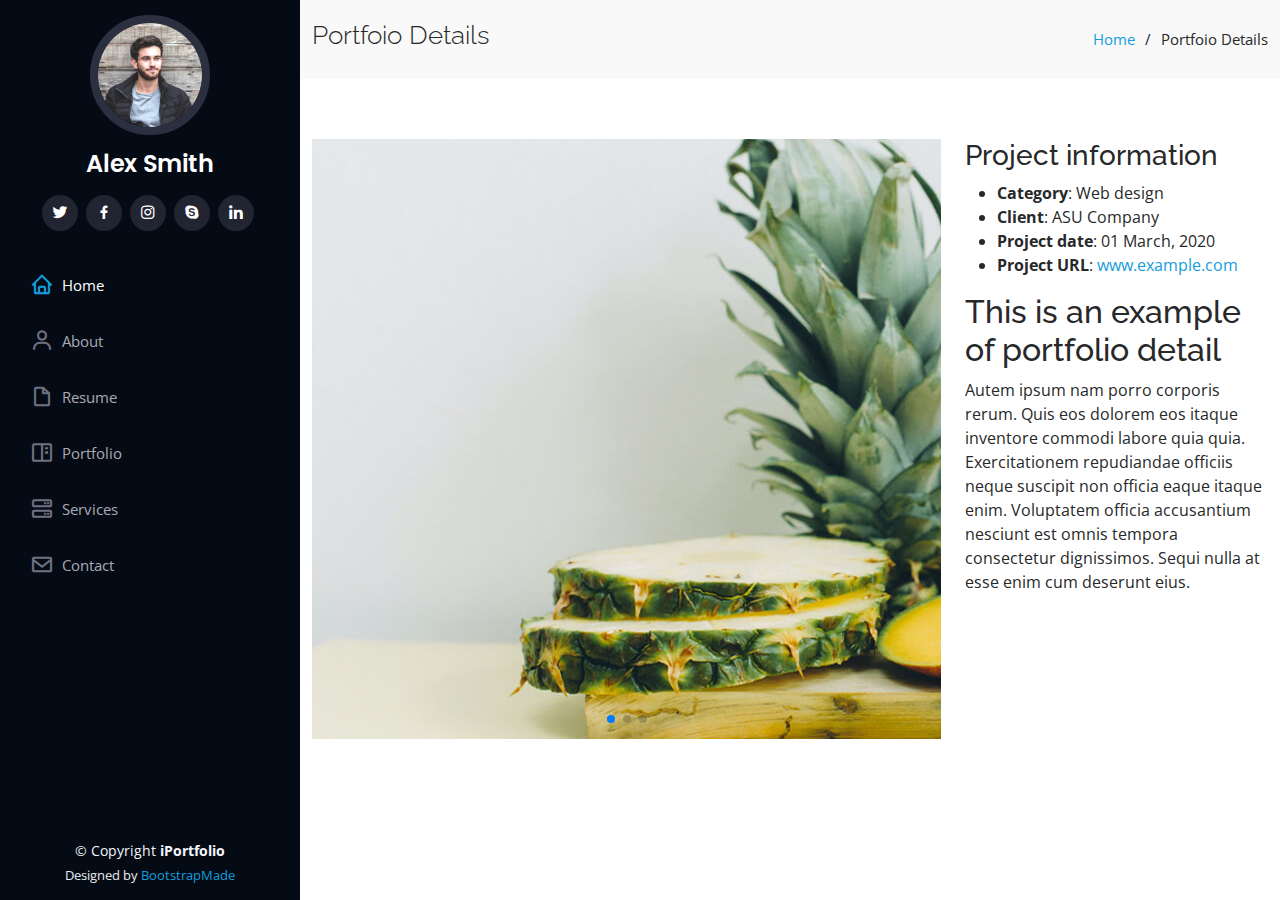
<file: portfolio-details.html>
<!DOCTYPE html>
<html lang="en">

<head>
  <meta charset="utf-8">
  <meta content="width=device-width, initial-scale=1.0" name="viewport">

  <title>Portfolio Details - iPortfolio Bootstrap Template</title>
  <meta content="" name="description">
  <meta content="" name="keywords">

  <!-- Favicons -->
  <link href="assets/img/favicon.png" rel="icon">
  <link href="assets/img/apple-touch-icon.png" rel="apple-touch-icon">

  <!-- Google Fonts -->
  <link href="https://fonts.googleapis.com/css?family=Open+Sans:300,300i,400,400i,600,600i,700,700i|Raleway:300,300i,400,400i,500,500i,600,600i,700,700i|Poppins:300,300i,400,400i,500,500i,600,600i,700,700i" rel="stylesheet">

  <!-- Vendor CSS Files -->
  <link href="assets/vendor/aos/aos.css" rel="stylesheet">
  <link href="assets/vendor/bootstrap/css/bootstrap.min.css" rel="stylesheet">
  <link href="assets/vendor/bootstrap-icons/bootstrap-icons.css" rel="stylesheet">
  <link href="assets/vendor/boxicons/css/boxicons.min.css" rel="stylesheet">
  <link href="assets/vendor/glightbox/css/glightbox.min.css" rel="stylesheet">
  <link href="assets/vendor/swiper/swiper-bundle.min.css" rel="stylesheet">

  <!-- Template Main CSS File -->
  <link href="assets/css/style.css" rel="stylesheet">

  <!-- =======================================================
  * Template Name: iPortfolio - v3.9.1
  * Template URL: https://bootstrapmade.com/iportfolio-bootstrap-portfolio-websites-template/
  * Author: BootstrapMade.com
  * License: https://bootstrapmade.com/license/
  ======================================================== -->
</head>

<body>

  <!-- ======= Mobile nav toggle button ======= -->
  <i class="bi bi-list mobile-nav-toggle d-xl-none"></i>

  <!-- ======= Header ======= -->
  <header id="header">
    <div class="d-flex flex-column">

      <div class="profile">
        <img src="assets/img/profile-img.jpg" alt="" class="img-fluid rounded-circle">
        <h1 class="text-light"><a href="index.html">Alex Smith</a></h1>
        <div class="social-links mt-3 text-center">
          <a href="#" class="twitter"><i class="bx bxl-twitter"></i></a>
          <a href="#" class="facebook"><i class="bx bxl-facebook"></i></a>
          <a href="#" class="instagram"><i class="bx bxl-instagram"></i></a>
          <a href="#" class="google-plus"><i class="bx bxl-skype"></i></a>
          <a href="#" class="linkedin"><i class="bx bxl-linkedin"></i></a>
        </div>
      </div>

      <nav id="navbar" class="nav-menu navbar">
        <ul>
          <li><a href="#hero" class="nav-link scrollto active"><i class="bx bx-home"></i> <span>Home</span></a></li>
          <li><a href="#about" class="nav-link scrollto"><i class="bx bx-user"></i> <span>About</span></a></li>
          <li><a href="#resume" class="nav-link scrollto"><i class="bx bx-file-blank"></i> <span>Resume</span></a></li>
          <li><a href="#portfolio" class="nav-link scrollto"><i class="bx bx-book-content"></i> <span>Portfolio</span></a></li>
          <li><a href="#services" class="nav-link scrollto"><i class="bx bx-server"></i> <span>Services</span></a></li>
          <li><a href="#contact" class="nav-link scrollto"><i class="bx bx-envelope"></i> <span>Contact</span></a></li>
        </ul>
      </nav><!-- .nav-menu -->
    </div>
  </header><!-- End Header -->

  <main id="main">

    <!-- ======= Breadcrumbs ======= -->
    <section id="breadcrumbs" class="breadcrumbs">
      <div class="container">

        <div class="d-flex justify-content-between align-items-center">
          <h2>Portfoio Details</h2>
          <ol>
            <li><a href="index.html">Home</a></li>
            <li>Portfoio Details</li>
          </ol>
        </div>

      </div>
    </section><!-- End Breadcrumbs -->

    <!-- ======= Portfolio Details Section ======= -->
    <section id="portfolio-details" class="portfolio-details">
      <div class="container">

        <div class="row gy-4">

          <div class="col-lg-8">
            <div class="portfolio-details-slider swiper">
              <div class="swiper-wrapper align-items-center">

                <div class="swiper-slide">
                  <img src="assets/img/portfolio/portfolio-details-1.jpg" alt="">
                </div>

                <div class="swiper-slide">
                  <img src="assets/img/portfolio/portfolio-details-2.jpg" alt="">
                </div>

                <div class="swiper-slide">
                  <img src="assets/img/portfolio/portfolio-details-3.jpg" alt="">
                </div>

              </div>
              <div class="swiper-pagination"></div>
            </div>
          </div>

          <div class="col-lg-4">
            <div class="portfolio-info">
              <h3>Project information</h3>
              <ul>
                <li><strong>Category</strong>: Web design</li>
                <li><strong>Client</strong>: ASU Company</li>
                <li><strong>Project date</strong>: 01 March, 2020</li>
                <li><strong>Project URL</strong>: <a href="#">www.example.com</a></li>
              </ul>
            </div>
            <div class="portfolio-description">
              <h2>This is an example of portfolio detail</h2>
              <p>
                Autem ipsum nam porro corporis rerum. Quis eos dolorem eos itaque inventore commodi labore quia quia. Exercitationem repudiandae officiis neque suscipit non officia eaque itaque enim. Voluptatem officia accusantium nesciunt est omnis tempora consectetur dignissimos. Sequi nulla at esse enim cum deserunt eius.
              </p>
            </div>
          </div>

        </div>

      </div>
    </section><!-- End Portfolio Details Section -->

  </main><!-- End #main -->

  <!-- ======= Footer ======= -->
  <footer id="footer">
    <div class="container">
      <div class="copyright">
        &copy; Copyright <strong><span>iPortfolio</span></strong>
      </div>
      <div class="credits">
        <!-- All the links in the footer should remain intact. -->
        <!-- You can delete the links only if you purchased the pro version. -->
        <!-- Licensing information: https://bootstrapmade.com/license/ -->
        <!-- Purchase the pro version with working PHP/AJAX contact form: https://bootstrapmade.com/iportfolio-bootstrap-portfolio-websites-template/ -->
        Designed by <a href="https://bootstrapmade.com/">BootstrapMade</a>
      </div>
    </div>
  </footer><!-- End  Footer -->

  <a href="#" class="back-to-top d-flex align-items-center justify-content-center"><i class="bi bi-arrow-up-short"></i></a>

  <!-- Vendor JS Files -->
  <script src="assets/vendor/purecounter/purecounter_vanilla.js"></script>
  <script src="assets/vendor/aos/aos.js"></script>
  <script src="assets/vendor/bootstrap/js/bootstrap.bundle.min.js"></script>
  <script src="assets/vendor/glightbox/js/glightbox.min.js"></script>
  <script src="assets/vendor/isotope-layout/isotope.pkgd.min.js"></script>
  <script src="assets/vendor/swiper/swiper-bundle.min.js"></script>
  <script src="assets/vendor/typed.js/typed.min.js"></script>
  <script src="assets/vendor/waypoints/noframework.waypoints.js"></script>
  <script src="assets/vendor/php-email-form/validate.js"></script>

  <!-- Template Main JS File -->
  <script src="assets/js/main.js"></script>

</body>

</html>
</file>
<file: assets/css/style.css>
/**
* Template Name: iPortfolio - v3.9.1
* Template URL: https://bootstrapmade.com/iportfolio-bootstrap-portfolio-websites-template/
* Author: BootstrapMade.com
* License: https://bootstrapmade.com/license/
*/

/*--------------------------------------------------------------
# General
--------------------------------------------------------------*/
body {
  font-family: "Open Sans", sans-serif;
  color: #272829;
}

a {
  color: #149ddd;
  text-decoration: none;
}

a:hover {
  color: #37b3ed;
  text-decoration: none;
}

h1,
h2,
h3,
h4,
h5,
h6 {
  font-family: "Raleway", sans-serif;
}

/*--------------------------------------------------------------
# Back to top button
--------------------------------------------------------------*/
.back-to-top {
  position: fixed;
  visibility: hidden;
  opacity: 0;
  right: 15px;
  bottom: 15px;
  z-index: 996;
  background: #149ddd;
  width: 40px;
  height: 40px;
  border-radius: 50px;
  transition: all 0.4s;
}

.back-to-top i {
  font-size: 28px;
  color: #fff;
  line-height: 0;
}

.back-to-top:hover {
  background: #2eafec;
  color: #fff;
}

.back-to-top.active {
  visibility: visible;
  opacity: 1;
}

/*--------------------------------------------------------------
# Header
--------------------------------------------------------------*/
#header {
  position: fixed;
  top: 0;
  left: 0;
  bottom: 0;
  width: 300px;
  transition: all ease-in-out 0.5s;
  z-index: 9997;
  transition: all 0.5s;
  padding: 0 15px;
  background: #040b14;
  overflow-y: auto;
}

#header .profile img {
  margin: 15px auto;
  display: block;
  width: 120px;
  border: 8px solid #2c2f3f;
}

#header .profile h1 {
  font-size: 24px;
  margin: 0;
  padding: 0;
  font-weight: 600;
  -moz-text-align-last: center;
  text-align-last: center;
  font-family: "Poppins", sans-serif;
}

#header .profile h1 a,
#header .profile h1 a:hover {
  color: #fff;
  text-decoration: none;
}

#header .profile .social-links a {
  font-size: 18px;
  display: inline-block;
  background: #212431;
  color: #fff;
  line-height: 1;
  padding: 8px 0;
  margin-right: 4px;
  border-radius: 50%;
  text-align: center;
  width: 36px;
  height: 36px;
  transition: 0.3s;
}

#header .profile .social-links a:hover {
  background: #149ddd;
  color: #fff;
  text-decoration: none;
}

#main {
  margin-left: 300px;
}

@media (max-width: 1199px) {
  #header {
    left: -300px;
  }

  #main {
    margin-left: 0;
  }
}

/*--------------------------------------------------------------
# Navigation Menu
--------------------------------------------------------------*/
/* Desktop Navigation */
.nav-menu {
  padding: 30px 0 0 0;
}

.nav-menu * {
  margin: 0;
  padding: 0;
  list-style: none;
}

.nav-menu>ul>li {
  position: relative;
  white-space: nowrap;
}

.nav-menu a,
.nav-menu a:focus {
  display: flex;
  align-items: center;
  color: #a8a9b4;
  padding: 12px 15px;
  margin-bottom: 8px;
  transition: 0.3s;
  font-size: 15px;
}

.nav-menu a i,
.nav-menu a:focus i {
  font-size: 24px;
  padding-right: 8px;
  color: #6f7180;
}

.nav-menu a:hover,
.nav-menu .active,
.nav-menu .active:focus,
.nav-menu li:hover>a {
  text-decoration: none;
  color: #fff;
}

.nav-menu a:hover i,
.nav-menu .active i,
.nav-menu .active:focus i,
.nav-menu li:hover>a i {
  color: #149ddd;
}

/* Mobile Navigation */
.mobile-nav-toggle {
  position: fixed;
  right: 15px;
  top: 15px;
  z-index: 9998;
  border: 0;
  font-size: 24px;
  transition: all 0.4s;
  outline: none !important;
  background-color: #149ddd;
  color: #fff;
  width: 40px;
  height: 40px;
  display: inline-flex;
  align-items: center;
  justify-content: center;
  line-height: 0;
  border-radius: 50px;
  cursor: pointer;
}

.mobile-nav-active {
  overflow: hidden;
}

.mobile-nav-active #header {
  left: 0;
}

/*--------------------------------------------------------------
# Hero Section
--------------------------------------------------------------*/
#hero {
  width: 100%;
  height: 100vh;
  background: url("../img/Amibg.jpg") ;
  background-attachment: fixed; 
  background-size: 100% 100%;
  
}

#hero:before {
  content: "";
  background: rgba(5, 13, 24, 0.3);
  position: absolute;
  bottom: 0;
  top: 0;
  left: 0;
  right: 0;
  z-index: 1;
}

#hero .hero-container {
  position: relative;
  z-index: 2;
  min-width: 300px;
}

#hero h1 {
  margin: 0 0 10px 0;
  font-size: 64px;
  font-weight: 700;
  line-height: 56px;
  color: #fff;
}

#hero p {
  color: #fff;
  margin-bottom: 50px;
  font-size: 26px;
  font-family: "Poppins", sans-serif;
}

#hero p span {
  color: #fff;
  padding-bottom: 4px;
  letter-spacing: 1px;
  border-bottom: 3px solid #149ddd;
}

@media (min-width: 1024px) {
  #hero {
    background-attachment: fixed;
  }
}

@media (max-width: 768px) {
  #hero h1 {
    font-size: 28px;
    line-height: 36px;
  }

  #hero h2 {
    font-size: 18px;
    line-height: 24px;
    margin-bottom: 30px;
  }
}

/*--------------------------------------------------------------
# Sections General
--------------------------------------------------------------*/
section {
  padding: 60px 0;
  overflow: hidden;
}

.section-bg {
  background: #f5f8fd;
}

.section-title {
  padding-bottom: 30px;
}

.section-title h2 {
  font-size: 32px;
  font-weight: bold;
  margin-bottom: 20px;
  padding-bottom: 20px;
  position: relative;
  color: #173b6c;
}

.section-title h2::after {
  content: "";
  position: absolute;
  display: block;
  width: 50px;
  height: 3px;
  background: #149ddd;
  bottom: 0;
  left: 0;
}

.section-title p {
  margin-bottom: 0;
}

/*--------------------------------------------------------------
# About
--------------------------------------------------------------*/
.about .content h3 {
  font-weight: 700;
  font-size: 26px;
  color: #173b6c;
}

.about .content ul {
  list-style: none;
  padding: 0;
}

.about .content ul li {
  margin-bottom: 20px;
  display: flex;
  align-items: center;
}

.about .content ul strong {
  margin-right: 10px;
}

.about .content ul i {
  font-size: 16px;
  margin-right: 5px;
  color: #149ddd;
  line-height: 0;
}

.about .content p:last-child {
  margin-bottom: 0;
}

/*--------------------------------------------------------------
# Facts
--------------------------------------------------------------
.facts {
  padding-bottom: 30px;
}

.facts .count-box {
  padding: 30px;
  width: 100%;
}

.facts .count-box i {
  display: block;
  font-size: 44px;
  color: #149ddd;
  float: left;
  line-height: 0;
}

.facts .count-box span {
  font-size: 48px;
  line-height: 40px;
  display: block;
  font-weight: 700;
  color: #050d18;
  margin-left: 60px;
}

.facts .count-box p {
  padding: 15px 0 0 0;
  margin: 0 0 0 60px;
  font-family: "Raleway", sans-serif;
  font-size: 14px;
  color: #122f57;
}

.facts .count-box a {
  font-weight: 600;
  display: block;
  margin-top: 20px;
  color: #122f57;
  font-size: 15px;
  font-family: "Poppins", sans-serif;
  transition: ease-in-out 0.3s;
}

.facts .count-box a:hover {
  color: #1f5297;
}

/*--------------------------------------------------------------
# Akills
--------------------------------------------------------------*/
.skills .progress {
  height: 60px;
  display: block;
  background: none;
  border-radius: 0;
}

.skills .progress .skill {
  padding: 0;
  margin: 0 0 6px 0;
  text-transform: uppercase;
  display: block;
  font-weight: 600;
  font-family: "Poppins", sans-serif;
  color: #050d18;
}

.skills .progress .skill .val {
  float: right;
  font-style: normal;
}

.skills .progress-bar-wrap {
  background: #dce8f8;
  height: 10px;
}

.skills .progress-bar {
  width: 1px;
  height: 10px;
  transition: 0.9s;
  background-color: #149ddd;
}

/*--------------------------------------------------------------
# Resume
--------------------------------------------------------------*/
.resume .resume-title {
  font-size: 26px;
  font-weight: 700;
  margin-top: 20px;
  margin-bottom: 20px;
  color: #050d18;
}

.resume .resume-item {
  padding: 0 0 20px 20px;
  margin-top: -2px;
  border-left: 2px solid #1f5297;
  position: relative;
}

.resume .resume-item h4 {
  line-height: 18px;
  font-size: 18px;
  font-weight: 600;
  text-transform: uppercase;
  font-family: "Poppins", sans-serif;
  color: #050d18;
  margin-bottom: 10px;
}

.resume .resume-item h5 {
  font-size: 16px;
  background: #e4edf9;
  padding: 5px 15px;
  display: inline-block;
  font-weight: 600;
  margin-bottom: 10px;
}

.resume .resume-item ul {
  padding-left: 20px;
}

.resume .resume-item ul li {
  padding-bottom: 10px;
}

.resume .resume-item:last-child {
  padding-bottom: 0;
}

.resume .resume-item::before {
  content: "";
  position: absolute;
  width: 16px;
  height: 16px;
  border-radius: 50px;
  left: -9px;
  top: 0;
  background: #fff;
  border: 2px solid #1f5297;
}

/*--------------------------------------------------------------
# Portfolio
--------------------------------------------------------------
.portfolio .portfolio-item {
  margin-bottom: 30px;
}

.portfolio #portfolio-flters {
  padding: 0;
  margin: 0 auto 35px auto;
  list-style: none;
  text-align: center;
  background: #fff;
  border-radius: 50px;
  padding: 2px 15px;
}

.portfolio #portfolio-flters li {
  cursor: pointer;
  display: inline-block;
  padding: 10px 15px 8px 15px;
  font-size: 14px;
  font-weight: 600;
  line-height: 1;
  text-transform: uppercase;
  color: #272829;
  margin-bottom: 5px;
  transition: all 0.3s ease-in-out;
}

.portfolio #portfolio-flters li:hover,
.portfolio #portfolio-flters li.filter-active {
  color: #149ddd;
}

.portfolio #portfolio-flters li:last-child {
  margin-right: 0;
}

.portfolio .portfolio-wrap {
  transition: 0.3s;
  position: relative;
  overflow: hidden;
  z-index: 1;
}

.portfolio .portfolio-wrap::before {
  content: "";
  background: rgba(255, 255, 255, 0.5);
  position: absolute;
  left: 0;
  right: 0;
  top: 0;
  bottom: 0;
  transition: all ease-in-out 0.3s;
  z-index: 2;
  opacity: 0;
}

.portfolio .portfolio-wrap .portfolio-links {
  opacity: 1;
  left: 0;
  right: 0;
  bottom: -60px;
  z-index: 3;
  position: absolute;
  transition: all ease-in-out 0.3s;
  display: flex;
  justify-content: center;
}

.portfolio .portfolio-wrap .portfolio-links a {
  color: #fff;
  font-size: 28px;
  text-align: center;
  background: rgba(20, 157, 221, 0.75);
  transition: 0.3s;
  width: 50%;
}

.portfolio .portfolio-wrap .portfolio-links a:hover {
  background: rgba(20, 157, 221, 0.95);
}

.portfolio .portfolio-wrap .portfolio-links a+a {
  border-left: 1px solid #37b3ed;
}

.portfolio .portfolio-wrap:hover::before {
  top: 0;
  left: 0;
  right: 0;
  bottom: 0;
  opacity: 1;
}

.portfolio .portfolio-wrap:hover .portfolio-links {
  opacity: 1;
  bottom: 0;
}

/*--------------------------------------------------------------
# Portfolio Details
--------------------------------------------------------------
.portfolio-details {
  padding-top: 40px;
}

.portfolio-details .portfolio-details-slider img {
  width: 100%;
}

.portfolio-details .portfolio-details-slider .swiper-pagination {
  margin-top: 20px;
  position: relative;
}

.portfolio-details .portfolio-details-slider .swiper-pagination .swiper-pagination-bullet {
  width: 12px;
  height: 12px;
  background-color: #fff;
  opacity: 1;
  border: 1px solid #149ddd;
}

.portfolio-details .portfolio-details-slider .swiper-pagination .swiper-pagination-bullet-active {
  background-color: #149ddd;
}

.portfolio-details .portfolio-info {
  padding: 30px;
  box-shadow: 0px 0 30px rgba(5, 13, 24, 0.08);
}

.portfolio-details .portfolio-info h3 {
  font-size: 22px;
  font-weight: 700;
  margin-bottom: 20px;
  padding-bottom: 20px;
  border-bottom: 1px solid #eee;
}

.portfolio-details .portfolio-info ul {
  list-style: none;
  padding: 0;
  font-size: 15px;
}

.portfolio-details .portfolio-info ul li+li {
  margin-top: 10px;
}

.portfolio-details .portfolio-description {
  padding-top: 30px;
}

.portfolio-details .portfolio-description h2 {
  font-size: 26px;
  font-weight: 700;
  margin-bottom: 20px;
}

.portfolio-details .portfolio-description p {
  padding: 0;
}

/*--------------------------------------------------------------
# Services
--------------------------------------------------------------*/
.services .icon-box {
  margin-bottom: 20px;
  
}

.services .icon {
  float: left;
  display: flex;
  align-items: center;
  justify-content: center;
  
  background: #149ddd;
  
  transition: 0.5s;
  border: 1px solid #149ddd;
}

.services .icon i {
  color: #fff;
  font-size: 24px;
  line-height: 0;
}

.services .icon-box:hover .icon {
  background: url("/assets/img/Amibg.jpg");
}

.services .icon-box:hover .icon i {
  color: #149ddd;
}

.services .title {
  font-weight: 700;
  margin-bottom: 15px;
  font-size: 18px;
}

.services section-bg .title a {
  color: #343a40;
}

.services section-bg .title a:hover {
  color: #149ddd;
}

.services .description {
  line-height: 24px;
  font-size: 14px;
}

/*--------------------------------------------------------------
# Testimonials
--------------------------------------------------------------
.testimonials .testimonials-carousel,
.testimonials .testimonials-slider {
  overflow: hidden;
}

.testimonials .testimonial-item {
  box-sizing: content-box;
  text-align: center;
  min-height: 320px;
}

.testimonials .testimonial-item .testimonial-img {
  width: 90px;
  border-radius: 50%;
  margin: 0 auto;
}

.testimonials .testimonial-item h3 {
  font-size: 18px;
  font-weight: bold;
  margin: 10px 0 5px 0;
  color: #111;
}

.testimonials .testimonial-item h4 {
  font-size: 14px;
  color: #999;
  margin: 0;
}

.testimonials .testimonial-item .quote-icon-left,
.testimonials .testimonial-item .quote-icon-right {
  color: #c3e8fa;
  font-size: 26px;
}

.testimonials .testimonial-item .quote-icon-left {
  display: inline-block;
  left: -5px;
  position: relative;
}

.testimonials .testimonial-item .quote-icon-right {
  display: inline-block;
  right: -5px;
  position: relative;
  top: 10px;
}

.testimonials .testimonial-item p {
  font-style: italic;
  margin: 0 15px 15px 15px;
  padding: 20px;
  background: #fff;
  position: relative;
  margin-bottom: 35px;
  border-radius: 6px;
  box-shadow: 0px 2px 15px rgba(0, 0, 0, 0.1);
}

.testimonials .testimonial-item p::after {
  content: "";
  width: 0;
  height: 0;
  border-top: 20px solid #fff;
  border-right: 20px solid transparent;
  border-left: 20px solid transparent;
  position: absolute;
  bottom: -20px;
  left: calc(50% - 20px);
}

.testimonials .swiper-pagination {
  margin-top: 20px;
  position: relative;
}

.testimonials .swiper-pagination .swiper-pagination-bullet {
  width: 12px;
  height: 12px;
  background-color: #fff;
  opacity: 1;
  border: 1px solid #149ddd;
}

.testimonials .swiper-pagination .swiper-pagination-bullet-active {
  background-color: #149ddd;
}

/*--------------------------------------------------------------
# Contact
--------------------------------------------------------------*/
.contact {
  padding-bottom: 130px;
}

.contact .info {
  padding: 30px;
  background: #fff;
  width: 100%;
  box-shadow: 0 0 24px 0 rgba(0, 0, 0, 0.12);
}

.contact .info i {
  font-size: 20px;
  color: #149ddd;
  float: left;
  width: 44px;
  height: 44px;
  background: #dff3fc;
  display: flex;
  justify-content: center;
  align-items: center;
  border-radius: 50px;
  transition: all 0.3s ease-in-out;
}

.contact .info h4 {
  padding: 0 0 0 60px;
  font-size: 22px;
  font-weight: 600;
  margin-bottom: 5px;
  color: #050d18;
}

.contact .info p {
  padding: 0 0 10px 60px;
  margin-bottom: 20px;
  font-size: 14px;
  color: #173b6c;
}

.contact .info .email p {
  padding-top: 5px;
}

.contact .info .social-links {
  padding-left: 60px;
}

.contact .info .social-links a {
  font-size: 18px;
  display: inline-block;
  background: #333;
  color: #fff;
  line-height: 1;
  padding: 8px 0;
  border-radius: 50%;
  text-align: center;
  width: 36px;
  height: 36px;
  transition: 0.3s;
  margin-right: 10px;
}

.contact .info .social-links a:hover {
  background: #149ddd;
  color: #fff;
}

.contact .info .email:hover i,
.contact .info .address:hover i,
.contact .info .phone:hover i {
  background: #149ddd;
  color: #fff;
}

.contact .php-email-form {
  width: 100%;
  padding: 30px;
  background: #fff;
  box-shadow: 0 0 24px 0 rgba(0, 0, 0, 0.12);
}

.contact .php-email-form .form-group {
  padding-bottom: 8px;
}

.contact .php-email-form .validate {
  display: none;
  color: red;
  margin: 0 0 15px 0;
  font-weight: 400;
  font-size: 13px;
}

.contact .php-email-form .error-message {
  display: none;
  color: #fff;
  background: #ed3c0d;
  text-align: left;
  padding: 15px;
  font-weight: 600;
}

.contact .php-email-form .error-message br+br {
  margin-top: 25px;
}

.contact .php-email-form .sent-message {
  display: none;
  color: #fff;
  background: #18d26e;
  text-align: center;
  padding: 15px;
  font-weight: 600;
}

.contact .php-email-form .loading {
  display: none;
  background: #fff;
  text-align: center;
  padding: 15px;
}

.contact .php-email-form .loading:before {
  content: "";
  display: inline-block;
  border-radius: 50%;
  width: 24px;
  height: 24px;
  margin: 0 10px -6px 0;
  border: 3px solid #18d26e;
  border-top-color: #eee;
  -webkit-animation: animate-loading 1s linear infinite;
  animation: animate-loading 1s linear infinite;
}

.contact .php-email-form .form-group {
  margin-bottom: 15px;
}

.contact .php-email-form label {
  padding-bottom: 8px;
}

.contact .php-email-form input,
.contact .php-email-form textarea {
  border-radius: 0;
  box-shadow: none;
  font-size: 14px;
}

.contact .php-email-form input {
  height: 44px;
}

.contact .php-email-form textarea {
  padding: 10px 15px;
}

.contact .php-email-form button[type=submit] {
  background: #149ddd;
  border: 0;
  padding: 10px 24px;
  color: #fff;
  transition: 0.4s;
  border-radius: 4px;
}

.contact .php-email-form button[type=submit]:hover {
  background: #37b3ed;
}

@-webkit-keyframes animate-loading {
  0% {
    transform: rotate(0deg);
  }

  100% {
    transform: rotate(360deg);
  }
}

@keyframes animate-loading {
  0% {
    transform: rotate(0deg);
  }

  100% {
    transform: rotate(360deg);
  }
}

/*--------------------------------------------------------------
# Breadcrumbs
--------------------------------------------------------------*/
.breadcrumbs {
  padding: 20px 0;
  background: #f9f9f9;
}

.breadcrumbs h2 {
  font-size: 26px;
  font-weight: 300;
}

.breadcrumbs ol {
  display: flex;
  flex-wrap: wrap;
  list-style: none;
  padding: 0;
  margin: 0;
  font-size: 15px;
}

.breadcrumbs ol li+li {
  padding-left: 10px;
}

.breadcrumbs ol li+li::before {
  display: inline-block;
  padding-right: 10px;
  color: #0e2442;
  content: "/";
}

@media (max-width: 768px) {
  .breadcrumbs .d-flex {
    display: block !important;
  }

  .breadcrumbs ol {
    display: block;
  }

  .breadcrumbs ol li {
    display: inline-block;
  }
}

/*--------------------------------------------------------------
# Footer
--------------------------------------------------------------*/
#footer {
  padding: 15px;
  color: #f4f6fd;
  font-size: 14px;
  position: fixed;
  left: 0;
  bottom: 0;
  width: 300px;
  z-index: 9999;
  background: #040b14;
}

#footer .copyright {
  text-align: center;
}

#footer .credits {
  padding-top: 5px;
  text-align: center;
  font-size: 13px;
  color: #eaebf0;
}

@media (max-width: 1199px) {
  #footer {
    position: static;
    width: auto;
    padding-right: 20px 15px;
  }
}
</file>
